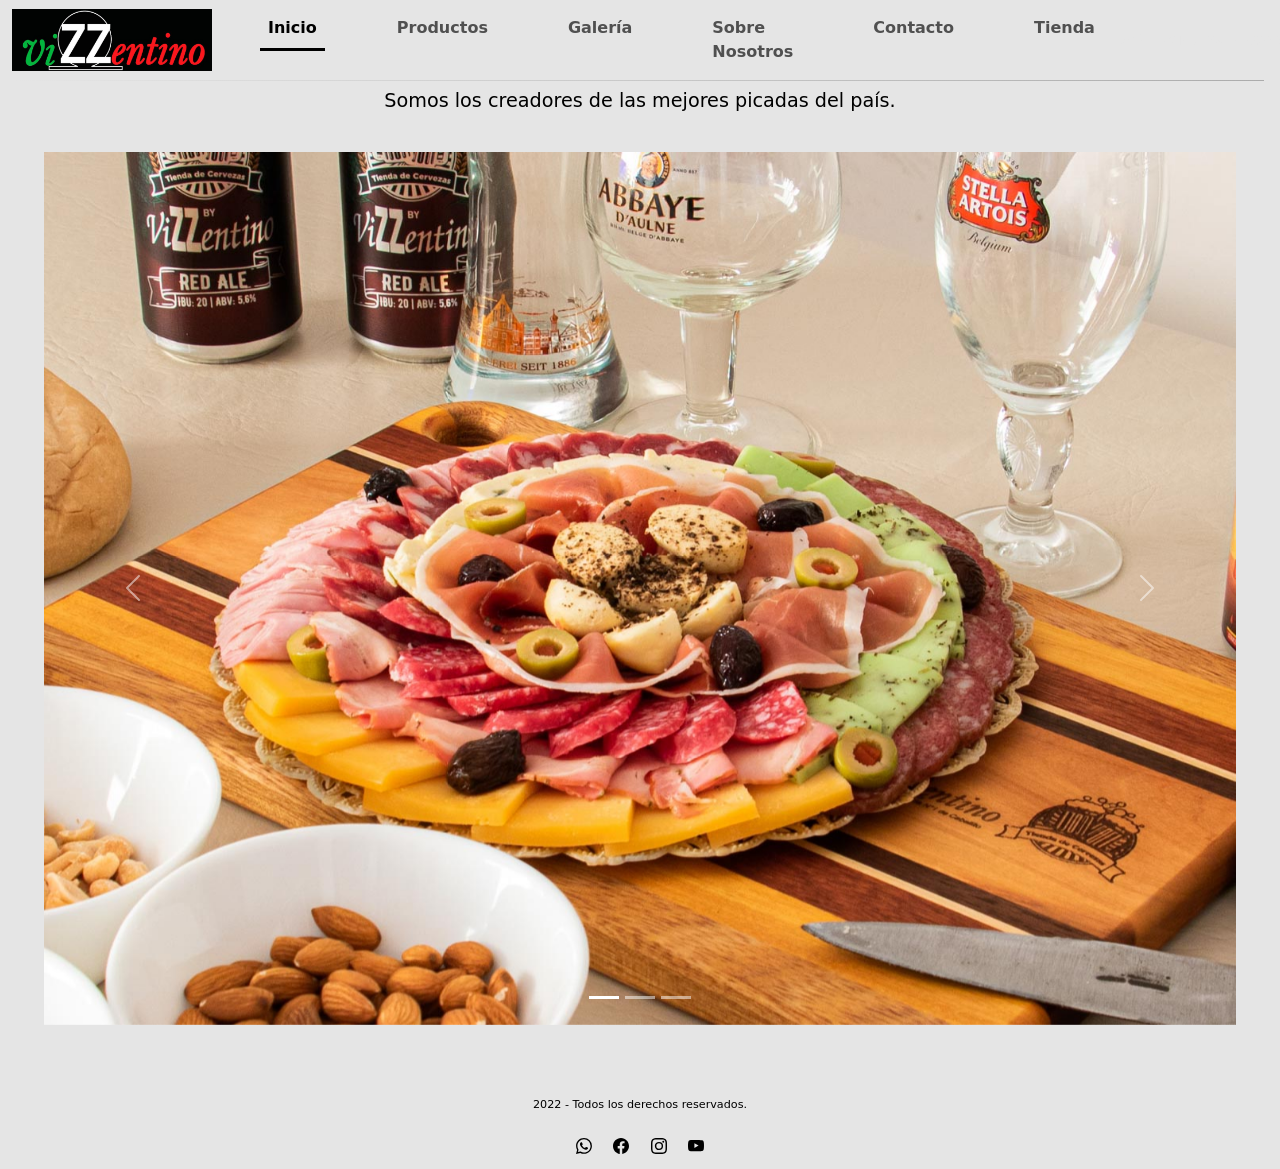
<file: index.html>
<!DOCTYPE html>
<html lang="en">
<head>
    <meta charset="UTF-8">
    <meta http-equiv="X-UA-Compatible" content="IE=edge">
    <meta name="viewport" content="width=device-width, initial-scale=1.0">
    <meta name="description" content="Este es el sitio web de Vizzentino Picadas">
    <meta name="keywords" content="VIZZENTINO PICADAS FIAMBRES REGALOS COMIDA">
    <style>
        @import url('https://fonts.googleapis.com/css2?family=Josefin+Sans&family=Roboto:wght@300&display=swap');
    </style>
    <link href="https://cdn.jsdelivr.net/npm/bootstrap@5.1.3/dist/css/bootstrap.min.css" rel="stylesheet"
    integrity="sha384-1BmE4kWBq78iYhFldvKuhfTAU6auU8tT94WrHftjDbrCEXSU1oBoqyl2QvZ6jIW3" crossorigin="anonymous">
    <link rel="stylesheet" href="css/main.css">
    <title>Vizzentino | Picadas</title>
</head>

<body>
    <header>
        <nav class="navbar navbar-expand-lg navbar-light barraNavegacion">
            <div class="container-fluid">
              <a href="index.html"><img src="img/logo1.jpg" alt="Logo de Vizzentino" class="imagineLogo"></a>
              <button class="navbar-toggler" type="button" data-bs-toggle="collapse" data-bs-target="#navbarText" aria-controls="navbarText" aria-expanded="false" aria-label="Toggle navigation">
                <span class="navbar-toggler-icon"></span>
              </button>
              <div class="collapse navbar-collapse topnav" id="navbarText">
                <ul class="navbar-nav me-auto mb-3 mb-lg-0">
                    <li class="nav-item">
                        <a class="nav-link active" href="index.html">Inicio</a>
                    </li>
                    <li class="nav-item">
                        <a class="nav-link" href="pages/productos.html">Productos</a>
                    </li>
                    <li class="nav-item">
                        <a class="nav-link" href="pages/galeria.html">Galería</a>
                    </li>
                     <li class="nav-item">
                        <a class="nav-link" href="pages/about.html">Sobre Nosotros</a>
                    </li>
                    <li class="nav-item">
                        <a class="nav-link" href="pages/contacto.html">Contacto</a>
                    </li>
                    <li class="nav-item">
                        <a class="nav-link" href="pages/tienda.html">Tienda</a>
                    </li>
                </ul>
                <span class="navbar-text slogan">
                  #VizzentinoPicadas
                </span>
              </div>
            </div>
        </nav>    
    </header>
    <hr/>   
    <main class="container-fluid fondo">
        <div class="row">
            <h1 class="col-12">Somos los creadores de las mejores picadas del país.</h1>
        </div>

        <div id="carouselExampleIndicators" class="carousel slide" data-bs-ride="carousel">
            <div class="carousel-indicators">
                <button type="button" data-bs-target="#carouselExampleIndicators" data-bs-slide-to="0" class="active" aria-current="true" aria-label="Slide 1"></button>
                <button type="button" data-bs-target="#carouselExampleIndicators" data-bs-slide-to="1" aria-label="Slide 2"></button>
                <button type="button" data-bs-target="#carouselExampleIndicators" data-bs-slide-to="2" aria-label="Slide 3"></button>
            </div>
            <div class="carousel-inner">
                <div class="carousel-item active">
                    <img src="img/set.jpg" class="d-block w-100" alt="Imagen de picada">
                </div>                
                <div class="carousel-item">
                    <img src="img/vidriera.jpg" class="d-block w-100" alt="Imagen de vidriera">
                </div>
                <div class="carousel-item">
                    <img src="img/cerveza.jpg" class="d-block w-100" alt="Imagen de cerveza">
                </div>
            </div>
            <button class="carousel-control-prev" type="button" data-bs-target="#carouselExampleIndicators" data-bs-slide="prev">
                <span class="carousel-control-prev-icon" aria-hidden="true"></span>
                <span class="visually-hidden">Previous</span>
            </button>
            <button class="carousel-control-next" type="button" data-bs-target="#carouselExampleIndicators" data-bs-slide="next">
                <span class="carousel-control-next-icon" aria-hidden="true"></span>
                <span class="visually-hidden">Next</span>
            </button>
        </div>          
    </main>
      
    <footer class="container-fluid">
        <div class="row">
            <p class="col-12 derechos">2022 - Todos los derechos reservados.</p>
            <div class="col-12 redes">
                <svg xmlns="http://www.w3.org/2000/svg" width="16" height="16" fill="currentColor" class="bi bi-whatsapp iconitos" viewBox="0 0 16 16">
                    <path d="M13.601 2.326A7.854 7.854 0 0 0 7.994 0C3.627 0 .068 3.558.064 7.926c0 1.399.366 2.76 1.057 3.965L0 16l4.204-1.102a7.933 7.933 0 0 0 3.79.965h.004c4.368 0 7.926-3.558 7.93-7.93A7.898 7.898 0 0 0 13.6 2.326zM7.994 14.521a6.573 6.573 0 0 1-3.356-.92l-.24-.144-2.494.654.666-2.433-.156-.251a6.56 6.56 0 0 1-1.007-3.505c0-3.626 2.957-6.584 6.591-6.584a6.56 6.56 0 0 1 4.66 1.931 6.557 6.557 0 0 1 1.928 4.66c-.004 3.639-2.961 6.592-6.592 6.592zm3.615-4.934c-.197-.099-1.17-.578-1.353-.646-.182-.065-.315-.099-.445.099-.133.197-.513.646-.627.775-.114.133-.232.148-.43.05-.197-.1-.836-.308-1.592-.985-.59-.525-.985-1.175-1.103-1.372-.114-.198-.011-.304.088-.403.087-.088.197-.232.296-.346.1-.114.133-.198.198-.33.065-.134.034-.248-.015-.347-.05-.099-.445-1.076-.612-1.47-.16-.389-.323-.335-.445-.34-.114-.007-.247-.007-.38-.007a.729.729 0 0 0-.529.247c-.182.198-.691.677-.691 1.654 0 .977.71 1.916.81 2.049.098.133 1.394 2.132 3.383 2.992.47.205.84.326 1.129.418.475.152.904.129 1.246.08.38-.058 1.171-.48 1.338-.943.164-.464.164-.86.114-.943-.049-.084-.182-.133-.38-.232z"/>
                </svg>
                <svg xmlns="http://www.w3.org/2000/svg" width="16" height="16" fill="currentColor" class="bi bi-facebook iconitos" viewBox="0 0 16 16">
                    <path d="M16 8.049c0-4.446-3.582-8.05-8-8.05C3.58 0-.002 3.603-.002 8.05c0 4.017 2.926 7.347 6.75 7.951v-5.625h-2.03V8.05H6.75V6.275c0-2.017 1.195-3.131 3.022-3.131.876 0 1.791.157 1.791.157v1.98h-1.009c-.993 0-1.303.621-1.303 1.258v1.51h2.218l-.354 2.326H9.25V16c3.824-.604 6.75-3.934 6.75-7.951z"/>
                </svg>
                <svg xmlns="http://www.w3.org/2000/svg" width="16" height="16" fill="currentColor" class="bi bi-instagram iconitos" viewBox="0 0 16 16">
                    <path d="M8 0C5.829 0 5.556.01 4.703.048 3.85.088 3.269.222 2.76.42a3.917 3.917 0 0 0-1.417.923A3.927 3.927 0 0 0 .42 2.76C.222 3.268.087 3.85.048 4.7.01 5.555 0 5.827 0 8.001c0 2.172.01 2.444.048 3.297.04.852.174 1.433.372 1.942.205.526.478.972.923 1.417.444.445.89.719 1.416.923.51.198 1.09.333 1.942.372C5.555 15.99 5.827 16 8 16s2.444-.01 3.298-.048c.851-.04 1.434-.174 1.943-.372a3.916 3.916 0 0 0 1.416-.923c.445-.445.718-.891.923-1.417.197-.509.332-1.09.372-1.942C15.99 10.445 16 10.173 16 8s-.01-2.445-.048-3.299c-.04-.851-.175-1.433-.372-1.941a3.926 3.926 0 0 0-.923-1.417A3.911 3.911 0 0 0 13.24.42c-.51-.198-1.092-.333-1.943-.372C10.443.01 10.172 0 7.998 0h.003zm-.717 1.442h.718c2.136 0 2.389.007 3.232.046.78.035 1.204.166 1.486.275.373.145.64.319.92.599.28.28.453.546.598.92.11.281.24.705.275 1.485.039.843.047 1.096.047 3.231s-.008 2.389-.047 3.232c-.035.78-.166 1.203-.275 1.485a2.47 2.47 0 0 1-.599.919c-.28.28-.546.453-.92.598-.28.11-.704.24-1.485.276-.843.038-1.096.047-3.232.047s-2.39-.009-3.233-.047c-.78-.036-1.203-.166-1.485-.276a2.478 2.478 0 0 1-.92-.598 2.48 2.48 0 0 1-.6-.92c-.109-.281-.24-.705-.275-1.485-.038-.843-.046-1.096-.046-3.233 0-2.136.008-2.388.046-3.231.036-.78.166-1.204.276-1.486.145-.373.319-.64.599-.92.28-.28.546-.453.92-.598.282-.11.705-.24 1.485-.276.738-.034 1.024-.044 2.515-.045v.002zm4.988 1.328a.96.96 0 1 0 0 1.92.96.96 0 0 0 0-1.92zm-4.27 1.122a4.109 4.109 0 1 0 0 8.217 4.109 4.109 0 0 0 0-8.217zm0 1.441a2.667 2.667 0 1 1 0 5.334 2.667 2.667 0 0 1 0-5.334z"/>
                </svg>
                <svg xmlns="http://www.w3.org/2000/svg" width="16" height="16" fill="currentColor" class="bi bi-youtube iconitos" viewBox="0 0 16 16">
                    <path d="M8.051 1.999h.089c.822.003 4.987.033 6.11.335a2.01 2.01 0 0 1 1.415 1.42c.101.38.172.883.22 1.402l.01.104.022.26.008.104c.065.914.073 1.77.074 1.957v.075c-.001.194-.01 1.108-.082 2.06l-.008.105-.009.104c-.05.572-.124 1.14-.235 1.558a2.007 2.007 0 0 1-1.415 1.42c-1.16.312-5.569.334-6.18.335h-.142c-.309 0-1.587-.006-2.927-.052l-.17-.006-.087-.004-.171-.007-.171-.007c-1.11-.049-2.167-.128-2.654-.26a2.007 2.007 0 0 1-1.415-1.419c-.111-.417-.185-.986-.235-1.558L.09 9.82l-.008-.104A31.4 31.4 0 0 1 0 7.68v-.123c.002-.215.01-.958.064-1.778l.007-.103.003-.052.008-.104.022-.26.01-.104c.048-.519.119-1.023.22-1.402a2.007 2.007 0 0 1 1.415-1.42c.487-.13 1.544-.21 2.654-.26l.17-.007.172-.006.086-.003.171-.007A99.788 99.788 0 0 1 7.858 2h.193zM6.4 5.209v4.818l4.157-2.408L6.4 5.209z"/>
                </svg>
            </div>
        </div>
              
    </footer>
    <script src="https://cdn.jsdelivr.net/npm/bootstrap@5.1.3/dist/js/bootstrap.bundle.min.js"
    integrity="sha384-ka7Sk0Gln4gmtz2MlQnikT1wXgYsOg+OMhuP+IlRH9sENBO0LRn5q+8nbTov4+1p" crossorigin="anonymous"></script>
</body>
</html>
</file>
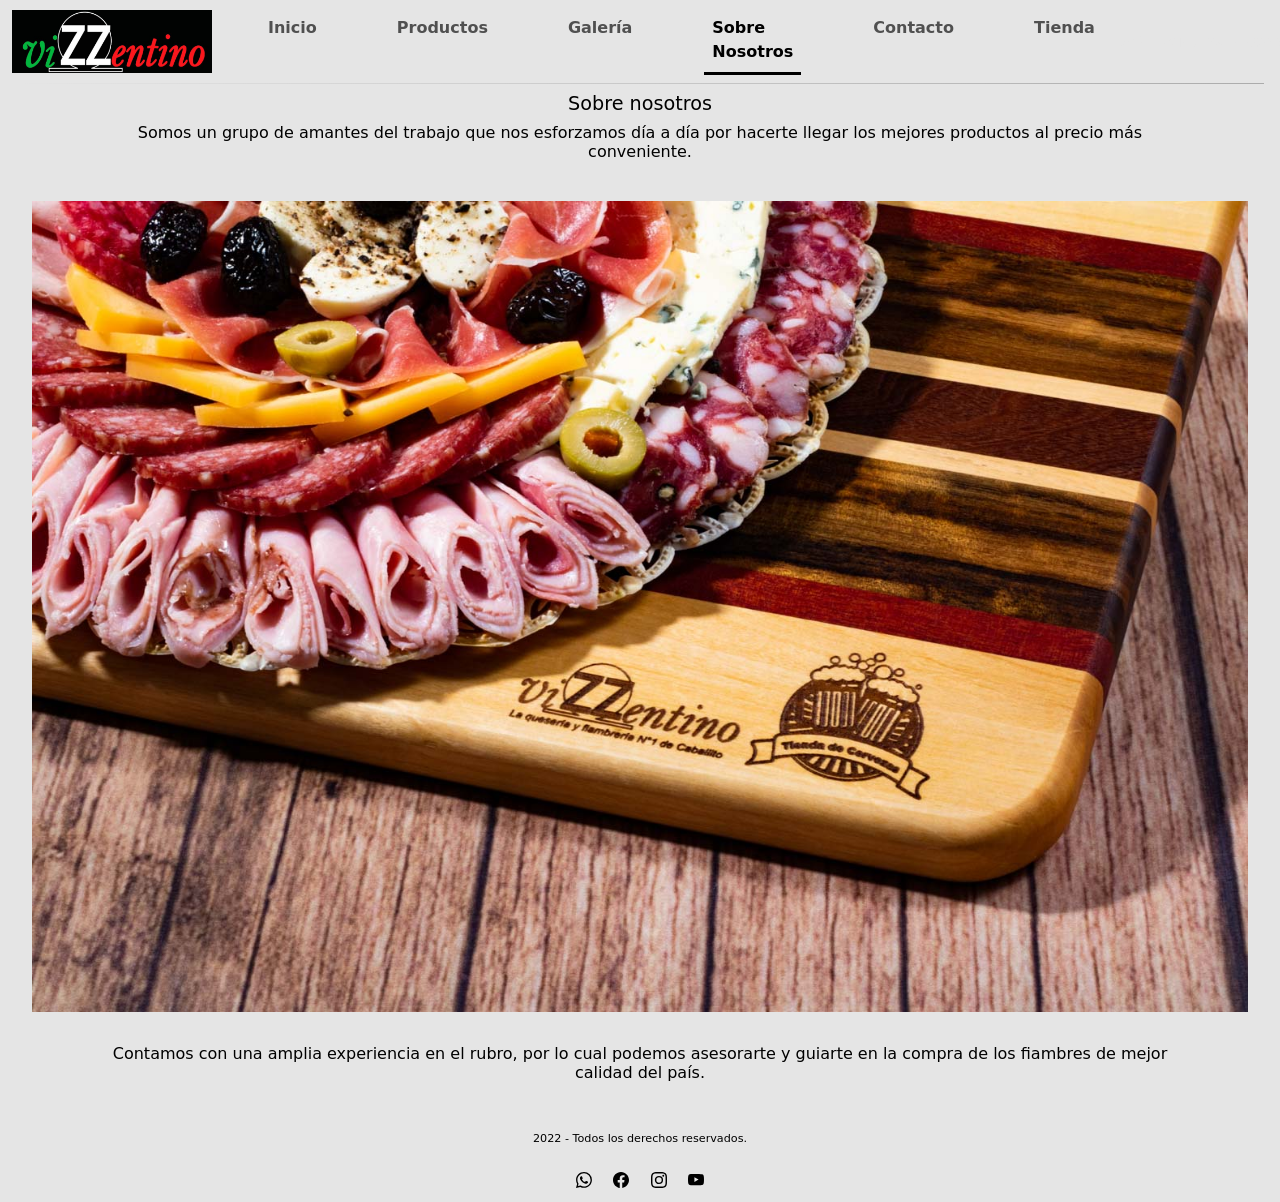
<file: pages/about.html>
<!DOCTYPE html>
<html lang="en">
<head>
    <meta charset="UTF-8">
    <meta http-equiv="X-UA-Compatible" content="IE=edge">
    <meta name="viewport" content="width=device-width, initial-scale=1.0">
    <meta name="description" content="Este es el sitio web de Vizzentino Picadas">
    <meta name="keywords" content="VIZZENTINO PICADAS FIAMBRES REGALOS COMIDA">
    <style>
        @import url('https://fonts.googleapis.com/css2?family=Josefin+Sans&family=Roboto:wght@300&display=swap');
    </style>
    <link href="https://cdn.jsdelivr.net/npm/bootstrap@5.1.3/dist/css/bootstrap.min.css" rel="stylesheet"
    integrity="sha384-1BmE4kWBq78iYhFldvKuhfTAU6auU8tT94WrHftjDbrCEXSU1oBoqyl2QvZ6jIW3" crossorigin="anonymous">
    <link rel="stylesheet" href="../css/main.css">
    <title>Vizzentino | Picadas</title>
</head>
<body>
    <header>
        <nav class="navbar navbar-expand-lg navbar-light barraNavegacion">
            <div class="container-fluid">
            <a href="../index.html"><img src="../img/logo1.jpg" alt="Logo de Vizzentino" class="imagineLogo"></a>
            <button class="navbar-toggler" type="button" data-bs-toggle="collapse" data-bs-target="#navbarText" aria-controls="navbarText" aria-expanded="false" aria-label="Toggle navigation">
                <span class="navbar-toggler-icon"></span>
            </button>
            <div class="collapse navbar-collapse topnav" id="navbarText">
                <ul class="navbar-nav me-auto mb-3 mb-lg-0">
                    <li class="nav-item">
                        <a class="nav-link" href="../index.html">Inicio</a>
                    </li>
                    <li class="nav-item">
                        <a class="nav-link" href="productos.html">Productos</a>
                    </li>
                    <li class="nav-item">
                        <a class="nav-link" href="galeria.html">Galería</a>
                    </li>
                    <li class="nav-item">
                        <a class="nav-link active" href="about.html">Sobre Nosotros</a>
                    </li>
                    <li class="nav-item">
                        <a class="nav-link" href="contacto.html">Contacto</a>
                    </li>
                    <li class="nav-item">
                        <a class="nav-link" href="tienda.html">Tienda</a>
                    </li>
                </ul>
                <span class="navbar-text slogan">
                    #VizzentinoPicadas
                </span>
            </div>
            </div>
        </nav>
    </header>
    <hr/>   
    <main class="container-fluid fondo">
       <h1> Sobre nosotros
       </h1>

       <h2> Somos un grupo de amantes del trabajo que nos esforzamos día a día por
        hacerte llegar los mejores productos al precio más conveniente.
        </h2>
       <div class="row">
        <img class="col-12 img-fluid" src="../img/picadaLogo.jpg" alt="Imagen de picada y logo" width="100%">           
       </div>  
       <h2> Contamos con una amplia experiencia en el rubro, por lo cual podemos asesorarte y guiarte en la compra de 
            los fiambres de mejor calidad del país.
        </h2>    
    </main>

    <footer class="container-fluid">
        <div class="row">
            <p class="col-12 derechos">2022 - Todos los derechos reservados.</p>
            <div class="col-12 redes">
                <svg xmlns="http://www.w3.org/2000/svg" width="16" height="16" fill="currentColor" class="bi bi-whatsapp iconitos" viewBox="0 0 16 16">
                    <path d="M13.601 2.326A7.854 7.854 0 0 0 7.994 0C3.627 0 .068 3.558.064 7.926c0 1.399.366 2.76 1.057 3.965L0 16l4.204-1.102a7.933 7.933 0 0 0 3.79.965h.004c4.368 0 7.926-3.558 7.93-7.93A7.898 7.898 0 0 0 13.6 2.326zM7.994 14.521a6.573 6.573 0 0 1-3.356-.92l-.24-.144-2.494.654.666-2.433-.156-.251a6.56 6.56 0 0 1-1.007-3.505c0-3.626 2.957-6.584 6.591-6.584a6.56 6.56 0 0 1 4.66 1.931 6.557 6.557 0 0 1 1.928 4.66c-.004 3.639-2.961 6.592-6.592 6.592zm3.615-4.934c-.197-.099-1.17-.578-1.353-.646-.182-.065-.315-.099-.445.099-.133.197-.513.646-.627.775-.114.133-.232.148-.43.05-.197-.1-.836-.308-1.592-.985-.59-.525-.985-1.175-1.103-1.372-.114-.198-.011-.304.088-.403.087-.088.197-.232.296-.346.1-.114.133-.198.198-.33.065-.134.034-.248-.015-.347-.05-.099-.445-1.076-.612-1.47-.16-.389-.323-.335-.445-.34-.114-.007-.247-.007-.38-.007a.729.729 0 0 0-.529.247c-.182.198-.691.677-.691 1.654 0 .977.71 1.916.81 2.049.098.133 1.394 2.132 3.383 2.992.47.205.84.326 1.129.418.475.152.904.129 1.246.08.38-.058 1.171-.48 1.338-.943.164-.464.164-.86.114-.943-.049-.084-.182-.133-.38-.232z"/>
                </svg>
                <svg xmlns="http://www.w3.org/2000/svg" width="16" height="16" fill="currentColor" class="bi bi-facebook iconitos" viewBox="0 0 16 16">
                    <path d="M16 8.049c0-4.446-3.582-8.05-8-8.05C3.58 0-.002 3.603-.002 8.05c0 4.017 2.926 7.347 6.75 7.951v-5.625h-2.03V8.05H6.75V6.275c0-2.017 1.195-3.131 3.022-3.131.876 0 1.791.157 1.791.157v1.98h-1.009c-.993 0-1.303.621-1.303 1.258v1.51h2.218l-.354 2.326H9.25V16c3.824-.604 6.75-3.934 6.75-7.951z"/>
                </svg>
                <svg xmlns="http://www.w3.org/2000/svg" width="16" height="16" fill="currentColor" class="bi bi-instagram iconitos" viewBox="0 0 16 16">
                    <path d="M8 0C5.829 0 5.556.01 4.703.048 3.85.088 3.269.222 2.76.42a3.917 3.917 0 0 0-1.417.923A3.927 3.927 0 0 0 .42 2.76C.222 3.268.087 3.85.048 4.7.01 5.555 0 5.827 0 8.001c0 2.172.01 2.444.048 3.297.04.852.174 1.433.372 1.942.205.526.478.972.923 1.417.444.445.89.719 1.416.923.51.198 1.09.333 1.942.372C5.555 15.99 5.827 16 8 16s2.444-.01 3.298-.048c.851-.04 1.434-.174 1.943-.372a3.916 3.916 0 0 0 1.416-.923c.445-.445.718-.891.923-1.417.197-.509.332-1.09.372-1.942C15.99 10.445 16 10.173 16 8s-.01-2.445-.048-3.299c-.04-.851-.175-1.433-.372-1.941a3.926 3.926 0 0 0-.923-1.417A3.911 3.911 0 0 0 13.24.42c-.51-.198-1.092-.333-1.943-.372C10.443.01 10.172 0 7.998 0h.003zm-.717 1.442h.718c2.136 0 2.389.007 3.232.046.78.035 1.204.166 1.486.275.373.145.64.319.92.599.28.28.453.546.598.92.11.281.24.705.275 1.485.039.843.047 1.096.047 3.231s-.008 2.389-.047 3.232c-.035.78-.166 1.203-.275 1.485a2.47 2.47 0 0 1-.599.919c-.28.28-.546.453-.92.598-.28.11-.704.24-1.485.276-.843.038-1.096.047-3.232.047s-2.39-.009-3.233-.047c-.78-.036-1.203-.166-1.485-.276a2.478 2.478 0 0 1-.92-.598 2.48 2.48 0 0 1-.6-.92c-.109-.281-.24-.705-.275-1.485-.038-.843-.046-1.096-.046-3.233 0-2.136.008-2.388.046-3.231.036-.78.166-1.204.276-1.486.145-.373.319-.64.599-.92.28-.28.546-.453.92-.598.282-.11.705-.24 1.485-.276.738-.034 1.024-.044 2.515-.045v.002zm4.988 1.328a.96.96 0 1 0 0 1.92.96.96 0 0 0 0-1.92zm-4.27 1.122a4.109 4.109 0 1 0 0 8.217 4.109 4.109 0 0 0 0-8.217zm0 1.441a2.667 2.667 0 1 1 0 5.334 2.667 2.667 0 0 1 0-5.334z"/>
                </svg>
                <svg xmlns="http://www.w3.org/2000/svg" width="16" height="16" fill="currentColor" class="bi bi-youtube iconitos" viewBox="0 0 16 16">
                    <path d="M8.051 1.999h.089c.822.003 4.987.033 6.11.335a2.01 2.01 0 0 1 1.415 1.42c.101.38.172.883.22 1.402l.01.104.022.26.008.104c.065.914.073 1.77.074 1.957v.075c-.001.194-.01 1.108-.082 2.06l-.008.105-.009.104c-.05.572-.124 1.14-.235 1.558a2.007 2.007 0 0 1-1.415 1.42c-1.16.312-5.569.334-6.18.335h-.142c-.309 0-1.587-.006-2.927-.052l-.17-.006-.087-.004-.171-.007-.171-.007c-1.11-.049-2.167-.128-2.654-.26a2.007 2.007 0 0 1-1.415-1.419c-.111-.417-.185-.986-.235-1.558L.09 9.82l-.008-.104A31.4 31.4 0 0 1 0 7.68v-.123c.002-.215.01-.958.064-1.778l.007-.103.003-.052.008-.104.022-.26.01-.104c.048-.519.119-1.023.22-1.402a2.007 2.007 0 0 1 1.415-1.42c.487-.13 1.544-.21 2.654-.26l.17-.007.172-.006.086-.003.171-.007A99.788 99.788 0 0 1 7.858 2h.193zM6.4 5.209v4.818l4.157-2.408L6.4 5.209z"/>
                </svg>
            </div>
        </div>
              
    </footer>
   <script src="https://cdn.jsdelivr.net/npm/bootstrap@5.1.3/dist/js/bootstrap.bundle.min.js"
    integrity="sha384-ka7Sk0Gln4gmtz2MlQnikT1wXgYsOg+OMhuP+IlRH9sENBO0LRn5q+8nbTov4+1p" crossorigin="anonymous"></script>
</body>
</html>
</file>
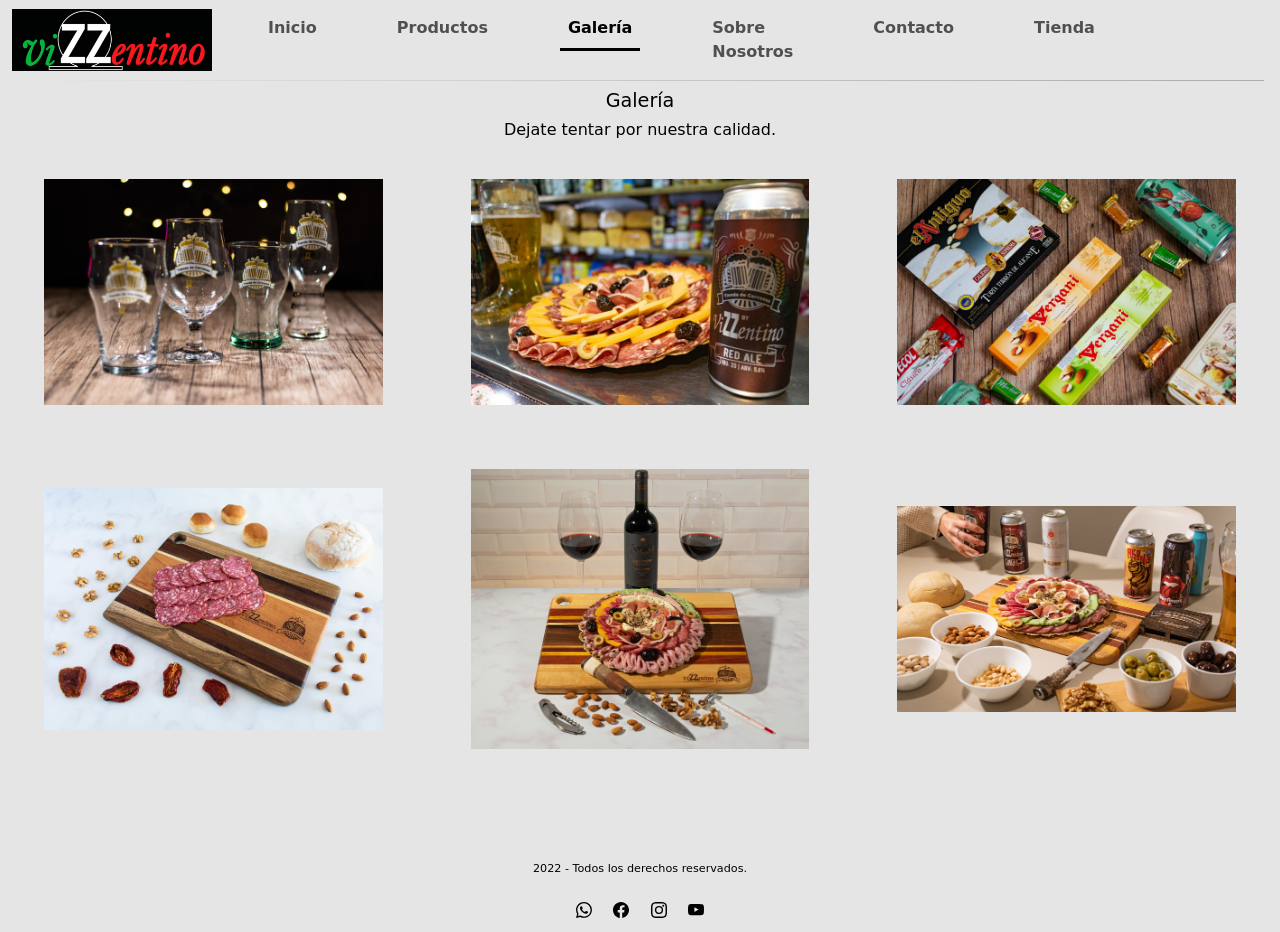
<file: pages/galeria.html>
<!DOCTYPE html>
<html lang="en">
<head>
    <meta charset="UTF-8">
    <meta http-equiv="X-UA-Compatible" content="IE=edge">
    <meta name="viewport" content="width=device-width, initial-scale=1.0">
    <meta name="description" content="Este es el sitio web de Vizzentino Picadas">
    <meta name="keywords" content="VIZZENTINO PICADAS FIAMBRES REGALOS COMIDA">
    <style>
        @import url('https://fonts.googleapis.com/css2?family=Josefin+Sans&family=Roboto:wght@300&display=swap');
    </style>
    <link href="https://cdn.jsdelivr.net/npm/bootstrap@5.1.3/dist/css/bootstrap.min.css" rel="stylesheet"
    integrity="sha384-1BmE4kWBq78iYhFldvKuhfTAU6auU8tT94WrHftjDbrCEXSU1oBoqyl2QvZ6jIW3" crossorigin="anonymous">
    <link rel="stylesheet" href="../css/main.css">
    <title>Vizzentino | Picadas</title>
</head>
<body>
    <header>
        <nav class="navbar navbar-expand-lg navbar-light barraNavegacion">
            <div class="container-fluid">
                <a href="../index.html"><img src="../img/logo1.jpg" alt="Logo de Vizzentino" class="imagineLogo"></a>
            <button class="navbar-toggler" type="button" data-bs-toggle="collapse" data-bs-target="#navbarText" aria-controls="navbarText" aria-expanded="false" aria-label="Toggle navigation">
                <span class="navbar-toggler-icon"></span>
            </button>
            <div class="collapse navbar-collapse topnav" id="navbarText">
                <ul class="navbar-nav me-auto mb-3 mb-lg-0">
                    <li class="nav-item">
                        <a class="nav-link" href="../index.html">Inicio</a>
                    </li>
                    <li class="nav-item">
                        <a class="nav-link" href="productos.html">Productos</a>
                    </li>
                    <li class="nav-item">
                        <a class="nav-link active" href="galeria.html">Galería</a>
                    </li>
                    <li class="nav-item">
                        <a class="nav-link" href="about.html">Sobre Nosotros</a>
                    </li>
                    <li class="nav-item">
                        <a class="nav-link" href="contacto.html">Contacto</a>
                    </li>
                    <li class="nav-item">
                        <a class="nav-link" href="tienda.html">Tienda</a>
                    </li>
                </ul>
                <span class="navbar-text slogan">
                    #VizzentinoPicadas
                </span>
            </div>
            </div>
        </nav>
    </header>
    <hr/>   
    <main class="mainPrintshop fondo">
        <h1 class="h1Ps">Galería</h1>

        <h2 class="h2Ps">Dejate tentar por nuestra calidad.
        </h2>
        <div class="container-fluid mediaPrintshop">
            <div class="row">            
                <div class="col-4 d-flex justify-content-center align-items-center mediaPic">
                    <img class="img-fluid" src="../img/copas.jpg" alt="Imagen de copas">
                </div>
        
                <div class="col-4 d-flex justify-content-center align-items-center mediaPic">
                    <img class="img-fluid" src="../img/local.jpg" alt="Imagen del local">
                </div>                
        
                <div class="col-4 d-flex justify-content-center align-items-center mediaPic">
                    <img class="img-fluid" src="../img/navidad.jpg" alt="Imagen de productos">            
                </div>
            </div>
            <div class="row">         
                <div class="col-4 d-flex justify-content-center align-items-center mediaPic">
                    <img class="img-fluid" src="../img/fiambre.jpg" alt="Imagen de cartel">            
                </div>
        
                <div class="col-4 d-flex justify-content-center align-items-center mediaPic">
                    <img class="img-fluid" src="../img/picadaVino.jpg" alt="Imagen de picada con vino">
                </div>
        
                <div class="col-4 d-flex justify-content-center align-items-center mediaPic">
                    <img class="img-fluid" src="../img/setEntero.jpg" alt="Imagen de productos">
                </div>
            </div>
        </div>
    </main>

    <footer class="container-fluid">
        <div class="row">
            <p class="col-12 derechos">2022 - Todos los derechos reservados.</p>
            <div class="col-12 redes">
                <svg xmlns="http://www.w3.org/2000/svg" width="16" height="16" fill="currentColor" class="bi bi-whatsapp iconitos" viewBox="0 0 16 16">
                    <path d="M13.601 2.326A7.854 7.854 0 0 0 7.994 0C3.627 0 .068 3.558.064 7.926c0 1.399.366 2.76 1.057 3.965L0 16l4.204-1.102a7.933 7.933 0 0 0 3.79.965h.004c4.368 0 7.926-3.558 7.93-7.93A7.898 7.898 0 0 0 13.6 2.326zM7.994 14.521a6.573 6.573 0 0 1-3.356-.92l-.24-.144-2.494.654.666-2.433-.156-.251a6.56 6.56 0 0 1-1.007-3.505c0-3.626 2.957-6.584 6.591-6.584a6.56 6.56 0 0 1 4.66 1.931 6.557 6.557 0 0 1 1.928 4.66c-.004 3.639-2.961 6.592-6.592 6.592zm3.615-4.934c-.197-.099-1.17-.578-1.353-.646-.182-.065-.315-.099-.445.099-.133.197-.513.646-.627.775-.114.133-.232.148-.43.05-.197-.1-.836-.308-1.592-.985-.59-.525-.985-1.175-1.103-1.372-.114-.198-.011-.304.088-.403.087-.088.197-.232.296-.346.1-.114.133-.198.198-.33.065-.134.034-.248-.015-.347-.05-.099-.445-1.076-.612-1.47-.16-.389-.323-.335-.445-.34-.114-.007-.247-.007-.38-.007a.729.729 0 0 0-.529.247c-.182.198-.691.677-.691 1.654 0 .977.71 1.916.81 2.049.098.133 1.394 2.132 3.383 2.992.47.205.84.326 1.129.418.475.152.904.129 1.246.08.38-.058 1.171-.48 1.338-.943.164-.464.164-.86.114-.943-.049-.084-.182-.133-.38-.232z"/>
                </svg>
                <svg xmlns="http://www.w3.org/2000/svg" width="16" height="16" fill="currentColor" class="bi bi-facebook iconitos" viewBox="0 0 16 16">
                    <path d="M16 8.049c0-4.446-3.582-8.05-8-8.05C3.58 0-.002 3.603-.002 8.05c0 4.017 2.926 7.347 6.75 7.951v-5.625h-2.03V8.05H6.75V6.275c0-2.017 1.195-3.131 3.022-3.131.876 0 1.791.157 1.791.157v1.98h-1.009c-.993 0-1.303.621-1.303 1.258v1.51h2.218l-.354 2.326H9.25V16c3.824-.604 6.75-3.934 6.75-7.951z"/>
                </svg>
                <svg xmlns="http://www.w3.org/2000/svg" width="16" height="16" fill="currentColor" class="bi bi-instagram iconitos" viewBox="0 0 16 16">
                    <path d="M8 0C5.829 0 5.556.01 4.703.048 3.85.088 3.269.222 2.76.42a3.917 3.917 0 0 0-1.417.923A3.927 3.927 0 0 0 .42 2.76C.222 3.268.087 3.85.048 4.7.01 5.555 0 5.827 0 8.001c0 2.172.01 2.444.048 3.297.04.852.174 1.433.372 1.942.205.526.478.972.923 1.417.444.445.89.719 1.416.923.51.198 1.09.333 1.942.372C5.555 15.99 5.827 16 8 16s2.444-.01 3.298-.048c.851-.04 1.434-.174 1.943-.372a3.916 3.916 0 0 0 1.416-.923c.445-.445.718-.891.923-1.417.197-.509.332-1.09.372-1.942C15.99 10.445 16 10.173 16 8s-.01-2.445-.048-3.299c-.04-.851-.175-1.433-.372-1.941a3.926 3.926 0 0 0-.923-1.417A3.911 3.911 0 0 0 13.24.42c-.51-.198-1.092-.333-1.943-.372C10.443.01 10.172 0 7.998 0h.003zm-.717 1.442h.718c2.136 0 2.389.007 3.232.046.78.035 1.204.166 1.486.275.373.145.64.319.92.599.28.28.453.546.598.92.11.281.24.705.275 1.485.039.843.047 1.096.047 3.231s-.008 2.389-.047 3.232c-.035.78-.166 1.203-.275 1.485a2.47 2.47 0 0 1-.599.919c-.28.28-.546.453-.92.598-.28.11-.704.24-1.485.276-.843.038-1.096.047-3.232.047s-2.39-.009-3.233-.047c-.78-.036-1.203-.166-1.485-.276a2.478 2.478 0 0 1-.92-.598 2.48 2.48 0 0 1-.6-.92c-.109-.281-.24-.705-.275-1.485-.038-.843-.046-1.096-.046-3.233 0-2.136.008-2.388.046-3.231.036-.78.166-1.204.276-1.486.145-.373.319-.64.599-.92.28-.28.546-.453.92-.598.282-.11.705-.24 1.485-.276.738-.034 1.024-.044 2.515-.045v.002zm4.988 1.328a.96.96 0 1 0 0 1.92.96.96 0 0 0 0-1.92zm-4.27 1.122a4.109 4.109 0 1 0 0 8.217 4.109 4.109 0 0 0 0-8.217zm0 1.441a2.667 2.667 0 1 1 0 5.334 2.667 2.667 0 0 1 0-5.334z"/>
                </svg>
                <svg xmlns="http://www.w3.org/2000/svg" width="16" height="16" fill="currentColor" class="bi bi-youtube iconitos" viewBox="0 0 16 16">
                    <path d="M8.051 1.999h.089c.822.003 4.987.033 6.11.335a2.01 2.01 0 0 1 1.415 1.42c.101.38.172.883.22 1.402l.01.104.022.26.008.104c.065.914.073 1.77.074 1.957v.075c-.001.194-.01 1.108-.082 2.06l-.008.105-.009.104c-.05.572-.124 1.14-.235 1.558a2.007 2.007 0 0 1-1.415 1.42c-1.16.312-5.569.334-6.18.335h-.142c-.309 0-1.587-.006-2.927-.052l-.17-.006-.087-.004-.171-.007-.171-.007c-1.11-.049-2.167-.128-2.654-.26a2.007 2.007 0 0 1-1.415-1.419c-.111-.417-.185-.986-.235-1.558L.09 9.82l-.008-.104A31.4 31.4 0 0 1 0 7.68v-.123c.002-.215.01-.958.064-1.778l.007-.103.003-.052.008-.104.022-.26.01-.104c.048-.519.119-1.023.22-1.402a2.007 2.007 0 0 1 1.415-1.42c.487-.13 1.544-.21 2.654-.26l.17-.007.172-.006.086-.003.171-.007A99.788 99.788 0 0 1 7.858 2h.193zM6.4 5.209v4.818l4.157-2.408L6.4 5.209z"/>
                </svg>
            </div>
        </div>
              
    </footer>
   <script src="https://cdn.jsdelivr.net/npm/bootstrap@5.1.3/dist/js/bootstrap.bundle.min.js"
    integrity="sha384-ka7Sk0Gln4gmtz2MlQnikT1wXgYsOg+OMhuP+IlRH9sENBO0LRn5q+8nbTov4+1p" crossorigin="anonymous"></script>
</body>
</html>
</file>
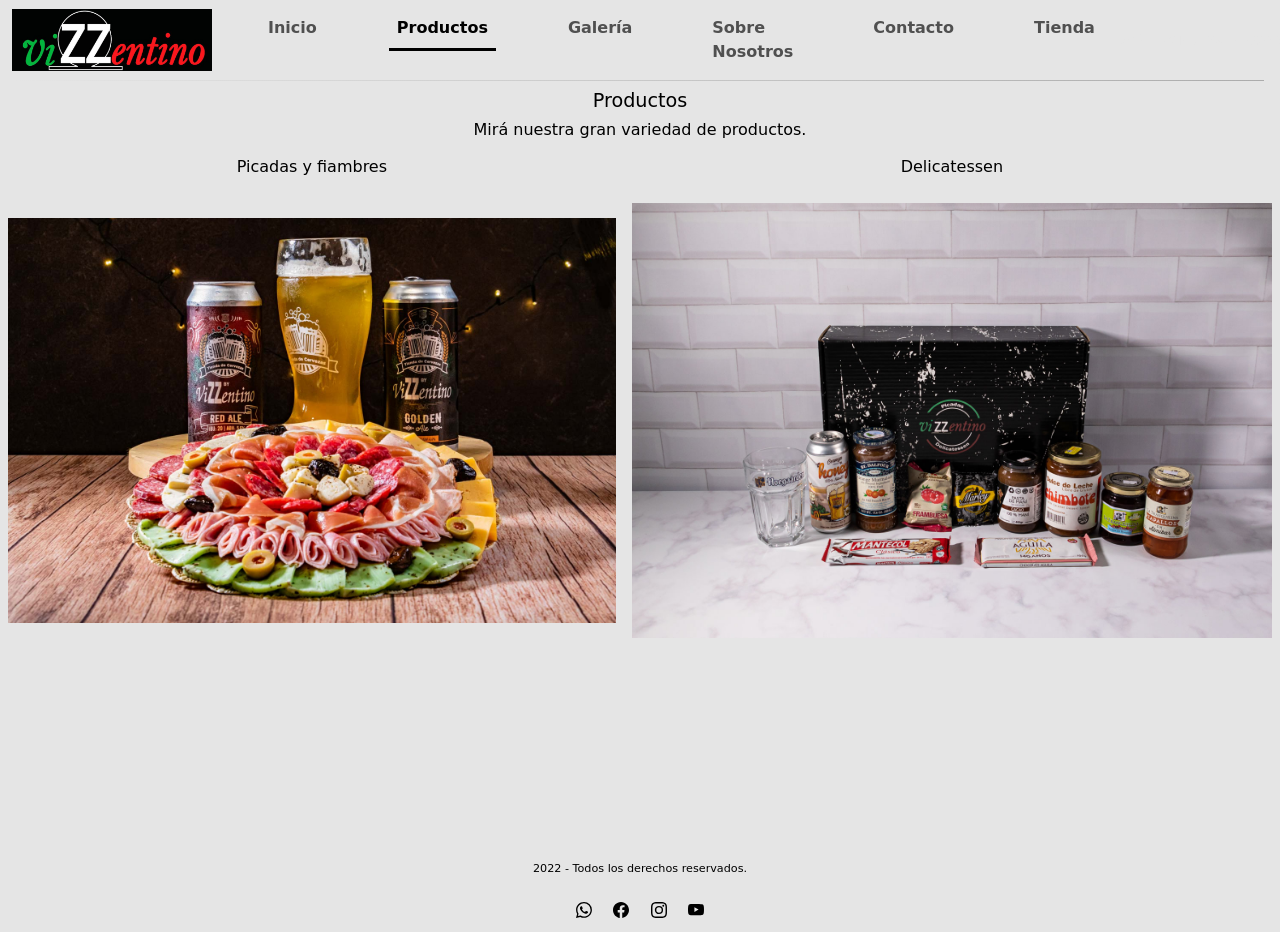
<file: pages/productos.html>
<!DOCTYPE html>
<html lang="en">
<head>
    <meta charset="UTF-8">
    <meta http-equiv="X-UA-Compatible" content="IE=edge">
    <meta name="viewport" content="width=device-width, initial-scale=1.0">
    <meta name="description" content="Este es el sitio web de Vizzentino Picadas">
    <meta name="keywords" content="VIZZENTINO PICADAS FIAMBRES REGALOS COMIDA">
    <style>
        @import url('https://fonts.googleapis.com/css2?family=Josefin+Sans&family=Roboto:wght@300&display=swap');
    </style>
    <link href="https://cdn.jsdelivr.net/npm/bootstrap@5.1.3/dist/css/bootstrap.min.css" rel="stylesheet"
    integrity="sha384-1BmE4kWBq78iYhFldvKuhfTAU6auU8tT94WrHftjDbrCEXSU1oBoqyl2QvZ6jIW3" crossorigin="anonymous">
    <link rel="stylesheet" href="../css/main.css">
    <title>Vizzentino | Picadas</title>
</head>
<body>
    <header>
        <nav class="navbar navbar-expand-lg navbar-light barraNavegacion">
            <div class="container-fluid">
                <a href="../index.html"><img src="../img/logo1.jpg" alt="Logo de Vizzentino" class="imagineLogo"></a>
            <button class="navbar-toggler" type="button" data-bs-toggle="collapse" data-bs-target="#navbarText" aria-controls="navbarText" aria-expanded="false" aria-label="Toggle navigation">
                <span class="navbar-toggler-icon"></span>
            </button>
            <div class="collapse navbar-collapse topnav" id="navbarText">
                <ul class="navbar-nav me-auto mb-3 mb-lg-0">
                    <li class="nav-item">
                        <a class="nav-link" href="../index.html">Inicio</a>
                    </li>
                    <li class="nav-item">
                        <a class="nav-link active" href="productos.html">Productos</a>
                    </li>
                    <li class="nav-item">
                        <a class="nav-link" href="galeria.html">Galería</a>
                    </li>
                    <li class="nav-item">
                        <a class="nav-link" href="about.html">Sobre Nosotros</a>
                    </li>
                    <li class="nav-item">
                        <a class="nav-link" href="contacto.html">Contacto</a>
                    </li>
                    <li class="nav-item">
                        <a class="nav-link" href="tienda.html">Tienda</a>
                    </li>
                </ul>
                <span class="navbar-text slogan">
                    #VizzentinoPicadas
                </span>
            </div>
            </div>
        </nav>
    </header>

    <hr/>  

    <main class="mainPortfolios">
        <h1 class="portfolios">
            Productos
        </h1>
        
        <h2 class="nuestrosTrabajos"> 
            Mirá nuestra gran variedad de productos.
        </h2>
        <p class="portfoliosSubtituloA">Picadas y fiambres</p>
        <div class="imgVizzentino">
            <img src="../img/cervezasPicada.jpg" alt="Imagen de un producto" width="100%" class="mainImage">
        </div>
        <p class="portfoliosSubtituloB">Delicatessen</p>
        <div class="imgModelo">
            <img src="../img/deli.jpg" alt="Imagen de un producto" width="100%" class="mainImage">
        </div>                    
    </main>

    <footer class="container-fluid">
        <div class="row">
            <p class="col-12 derechos">2022 - Todos los derechos reservados.</p>
            <div class="col-12 redes">
                <svg xmlns="http://www.w3.org/2000/svg" width="16" height="16" fill="currentColor" class="bi bi-whatsapp iconitos" viewBox="0 0 16 16">
                    <path d="M13.601 2.326A7.854 7.854 0 0 0 7.994 0C3.627 0 .068 3.558.064 7.926c0 1.399.366 2.76 1.057 3.965L0 16l4.204-1.102a7.933 7.933 0 0 0 3.79.965h.004c4.368 0 7.926-3.558 7.93-7.93A7.898 7.898 0 0 0 13.6 2.326zM7.994 14.521a6.573 6.573 0 0 1-3.356-.92l-.24-.144-2.494.654.666-2.433-.156-.251a6.56 6.56 0 0 1-1.007-3.505c0-3.626 2.957-6.584 6.591-6.584a6.56 6.56 0 0 1 4.66 1.931 6.557 6.557 0 0 1 1.928 4.66c-.004 3.639-2.961 6.592-6.592 6.592zm3.615-4.934c-.197-.099-1.17-.578-1.353-.646-.182-.065-.315-.099-.445.099-.133.197-.513.646-.627.775-.114.133-.232.148-.43.05-.197-.1-.836-.308-1.592-.985-.59-.525-.985-1.175-1.103-1.372-.114-.198-.011-.304.088-.403.087-.088.197-.232.296-.346.1-.114.133-.198.198-.33.065-.134.034-.248-.015-.347-.05-.099-.445-1.076-.612-1.47-.16-.389-.323-.335-.445-.34-.114-.007-.247-.007-.38-.007a.729.729 0 0 0-.529.247c-.182.198-.691.677-.691 1.654 0 .977.71 1.916.81 2.049.098.133 1.394 2.132 3.383 2.992.47.205.84.326 1.129.418.475.152.904.129 1.246.08.38-.058 1.171-.48 1.338-.943.164-.464.164-.86.114-.943-.049-.084-.182-.133-.38-.232z"/>
                </svg>
                <svg xmlns="http://www.w3.org/2000/svg" width="16" height="16" fill="currentColor" class="bi bi-facebook iconitos" viewBox="0 0 16 16">
                    <path d="M16 8.049c0-4.446-3.582-8.05-8-8.05C3.58 0-.002 3.603-.002 8.05c0 4.017 2.926 7.347 6.75 7.951v-5.625h-2.03V8.05H6.75V6.275c0-2.017 1.195-3.131 3.022-3.131.876 0 1.791.157 1.791.157v1.98h-1.009c-.993 0-1.303.621-1.303 1.258v1.51h2.218l-.354 2.326H9.25V16c3.824-.604 6.75-3.934 6.75-7.951z"/>
                </svg>
                <svg xmlns="http://www.w3.org/2000/svg" width="16" height="16" fill="currentColor" class="bi bi-instagram iconitos" viewBox="0 0 16 16">
                    <path d="M8 0C5.829 0 5.556.01 4.703.048 3.85.088 3.269.222 2.76.42a3.917 3.917 0 0 0-1.417.923A3.927 3.927 0 0 0 .42 2.76C.222 3.268.087 3.85.048 4.7.01 5.555 0 5.827 0 8.001c0 2.172.01 2.444.048 3.297.04.852.174 1.433.372 1.942.205.526.478.972.923 1.417.444.445.89.719 1.416.923.51.198 1.09.333 1.942.372C5.555 15.99 5.827 16 8 16s2.444-.01 3.298-.048c.851-.04 1.434-.174 1.943-.372a3.916 3.916 0 0 0 1.416-.923c.445-.445.718-.891.923-1.417.197-.509.332-1.09.372-1.942C15.99 10.445 16 10.173 16 8s-.01-2.445-.048-3.299c-.04-.851-.175-1.433-.372-1.941a3.926 3.926 0 0 0-.923-1.417A3.911 3.911 0 0 0 13.24.42c-.51-.198-1.092-.333-1.943-.372C10.443.01 10.172 0 7.998 0h.003zm-.717 1.442h.718c2.136 0 2.389.007 3.232.046.78.035 1.204.166 1.486.275.373.145.64.319.92.599.28.28.453.546.598.92.11.281.24.705.275 1.485.039.843.047 1.096.047 3.231s-.008 2.389-.047 3.232c-.035.78-.166 1.203-.275 1.485a2.47 2.47 0 0 1-.599.919c-.28.28-.546.453-.92.598-.28.11-.704.24-1.485.276-.843.038-1.096.047-3.232.047s-2.39-.009-3.233-.047c-.78-.036-1.203-.166-1.485-.276a2.478 2.478 0 0 1-.92-.598 2.48 2.48 0 0 1-.6-.92c-.109-.281-.24-.705-.275-1.485-.038-.843-.046-1.096-.046-3.233 0-2.136.008-2.388.046-3.231.036-.78.166-1.204.276-1.486.145-.373.319-.64.599-.92.28-.28.546-.453.92-.598.282-.11.705-.24 1.485-.276.738-.034 1.024-.044 2.515-.045v.002zm4.988 1.328a.96.96 0 1 0 0 1.92.96.96 0 0 0 0-1.92zm-4.27 1.122a4.109 4.109 0 1 0 0 8.217 4.109 4.109 0 0 0 0-8.217zm0 1.441a2.667 2.667 0 1 1 0 5.334 2.667 2.667 0 0 1 0-5.334z"/>
                </svg>
                <svg xmlns="http://www.w3.org/2000/svg" width="16" height="16" fill="currentColor" class="bi bi-youtube iconitos" viewBox="0 0 16 16">
                    <path d="M8.051 1.999h.089c.822.003 4.987.033 6.11.335a2.01 2.01 0 0 1 1.415 1.42c.101.38.172.883.22 1.402l.01.104.022.26.008.104c.065.914.073 1.77.074 1.957v.075c-.001.194-.01 1.108-.082 2.06l-.008.105-.009.104c-.05.572-.124 1.14-.235 1.558a2.007 2.007 0 0 1-1.415 1.42c-1.16.312-5.569.334-6.18.335h-.142c-.309 0-1.587-.006-2.927-.052l-.17-.006-.087-.004-.171-.007-.171-.007c-1.11-.049-2.167-.128-2.654-.26a2.007 2.007 0 0 1-1.415-1.419c-.111-.417-.185-.986-.235-1.558L.09 9.82l-.008-.104A31.4 31.4 0 0 1 0 7.68v-.123c.002-.215.01-.958.064-1.778l.007-.103.003-.052.008-.104.022-.26.01-.104c.048-.519.119-1.023.22-1.402a2.007 2.007 0 0 1 1.415-1.42c.487-.13 1.544-.21 2.654-.26l.17-.007.172-.006.086-.003.171-.007A99.788 99.788 0 0 1 7.858 2h.193zM6.4 5.209v4.818l4.157-2.408L6.4 5.209z"/>
                </svg>
            </div>
        </div>
              
    </footer>
   <script src="https://cdn.jsdelivr.net/npm/bootstrap@5.1.3/dist/js/bootstrap.bundle.min.js"
    integrity="sha384-ka7Sk0Gln4gmtz2MlQnikT1wXgYsOg+OMhuP+IlRH9sENBO0LRn5q+8nbTov4+1p" crossorigin="anonymous"></script>
</body>
</html>
</file>
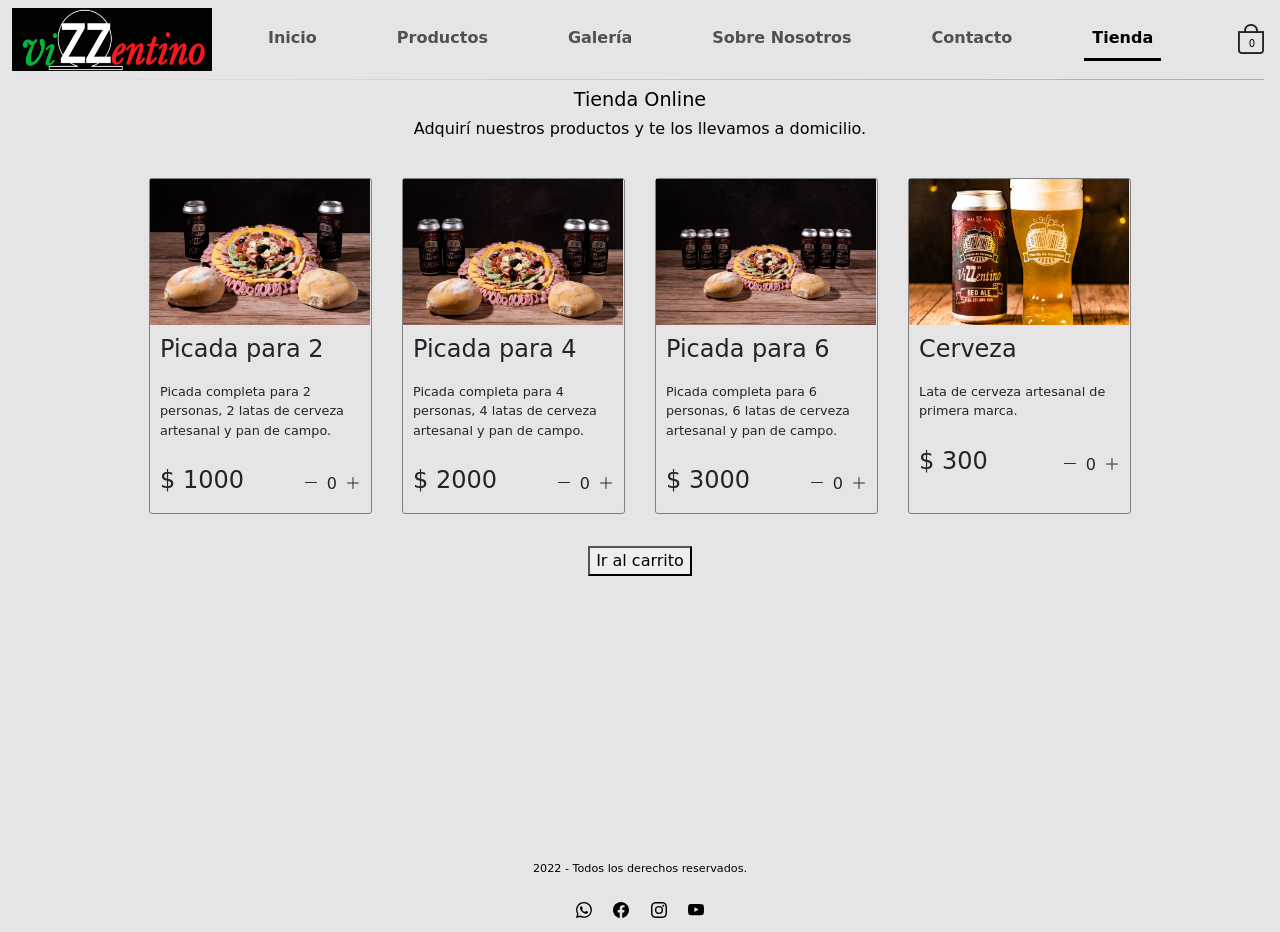
<file: pages/tienda.html>
<!DOCTYPE html>
<html lang="en">
<head>
    <meta charset="UTF-8">
    <meta http-equiv="X-UA-Compatible" content="IE=edge">
    <meta name="viewport" content="width=device-width, initial-scale=1.0">
    <meta name="description" content="Este es el sitio web de Vizzentino Picadas">
    <meta name="keywords" content="VIZZENTINO PICADAS FIAMBRES REGALOS COMIDA">
    <style>
        @import url('https://fonts.googleapis.com/css2?family=Josefin+Sans&family=Roboto:wght@300&display=swap');
    </style>
    <link href="https://cdn.jsdelivr.net/npm/bootstrap@5.1.3/dist/css/bootstrap.min.css" rel="stylesheet"
    integrity="sha384-1BmE4kWBq78iYhFldvKuhfTAU6auU8tT94WrHftjDbrCEXSU1oBoqyl2QvZ6jIW3" crossorigin="anonymous">
    <link rel="stylesheet" href="../css/main.css">
    <link rel="stylesheet" href="https://cdn.jsdelivr.net/npm/bootstrap-icons@1.8.1/font/bootstrap-icons.css">
    <title>Vizzentino | Picadas</title>
</head>
<body>
    <header>
        <nav class="navbar navbar-expand-lg navbar-light barraNavegacion">
            <div class="container-fluid">
                <a href="../index.html"><img src="../img/logo1.jpg" alt="Logo de Vizzentino" class="imagineLogo"></a>
            <button class="navbar-toggler" type="button" data-bs-toggle="collapse" data-bs-target="#navbarText" aria-controls="navbarText" aria-expanded="false" aria-label="Toggle navigation">
                <span class="navbar-toggler-icon"></span>
            </button>
            <div class="collapse navbar-collapse topnav" id="navbarText">
                <ul class="navbar-nav me-auto mb-3 mb-lg-0">
                    <li class="nav-item">
                        <a class="nav-link" href="../index.html">Inicio</a>
                    </li>
                    <li class="nav-item">
                        <a class="nav-link" href="productos.html">Productos</a>
                    </li>
                    <li class="nav-item">
                        <a class="nav-link" href="galeria.html">Galería</a>
                    </li>
                    <li class="nav-item">
                        <a class="nav-link" href="about.html">Sobre Nosotros</a>
                    </li>
                    <li class="nav-item">
                        <a class="nav-link" href="contacto.html">Contacto</a>
                    </li>
                    <li class="nav-item">
                        <a class="nav-link active" href="tienda.html">Tienda</a>
                    </li>
                </ul>

                <a href="carrito.html">
                <div>
                    <div class="carrito">
                      <i class="bi bi-bag"></i>
                      <div id="carritoCantidad" class="carritoCantidad">0</div>
                    </div>
                  </div>
                </a>
            </div>
            </div>
        </nav>
    </header>

    <hr/>  

    <main>
        <h1 class="portfolios">
            Tienda Online
        </h1>
        
        <h2 class="nuestrosTrabajos"> 
            Adquirí nuestros productos y te los llevamos a domicilio.
        </h2>
    </main>

    <div class="tienda" id="tienda">  
    </div>

    <div class="botoncitoCentrar"><a href="carrito.html">
        <button class="HomeBtn">Ir al carrito</button>
      </a>
    </div>

    <footer class="container-fluid">
        <div class="row">
            <p class="col-12 derechos">2022 - Todos los derechos reservados.</p>
            <div class="col-12 redes">
                <svg xmlns="http://www.w3.org/2000/svg" width="16" height="16" fill="currentColor" class="bi bi-whatsapp iconitos" viewBox="0 0 16 16">
                    <path d="M13.601 2.326A7.854 7.854 0 0 0 7.994 0C3.627 0 .068 3.558.064 7.926c0 1.399.366 2.76 1.057 3.965L0 16l4.204-1.102a7.933 7.933 0 0 0 3.79.965h.004c4.368 0 7.926-3.558 7.93-7.93A7.898 7.898 0 0 0 13.6 2.326zM7.994 14.521a6.573 6.573 0 0 1-3.356-.92l-.24-.144-2.494.654.666-2.433-.156-.251a6.56 6.56 0 0 1-1.007-3.505c0-3.626 2.957-6.584 6.591-6.584a6.56 6.56 0 0 1 4.66 1.931 6.557 6.557 0 0 1 1.928 4.66c-.004 3.639-2.961 6.592-6.592 6.592zm3.615-4.934c-.197-.099-1.17-.578-1.353-.646-.182-.065-.315-.099-.445.099-.133.197-.513.646-.627.775-.114.133-.232.148-.43.05-.197-.1-.836-.308-1.592-.985-.59-.525-.985-1.175-1.103-1.372-.114-.198-.011-.304.088-.403.087-.088.197-.232.296-.346.1-.114.133-.198.198-.33.065-.134.034-.248-.015-.347-.05-.099-.445-1.076-.612-1.47-.16-.389-.323-.335-.445-.34-.114-.007-.247-.007-.38-.007a.729.729 0 0 0-.529.247c-.182.198-.691.677-.691 1.654 0 .977.71 1.916.81 2.049.098.133 1.394 2.132 3.383 2.992.47.205.84.326 1.129.418.475.152.904.129 1.246.08.38-.058 1.171-.48 1.338-.943.164-.464.164-.86.114-.943-.049-.084-.182-.133-.38-.232z"/>
                </svg>
                <svg xmlns="http://www.w3.org/2000/svg" width="16" height="16" fill="currentColor" class="bi bi-facebook iconitos" viewBox="0 0 16 16">
                    <path d="M16 8.049c0-4.446-3.582-8.05-8-8.05C3.58 0-.002 3.603-.002 8.05c0 4.017 2.926 7.347 6.75 7.951v-5.625h-2.03V8.05H6.75V6.275c0-2.017 1.195-3.131 3.022-3.131.876 0 1.791.157 1.791.157v1.98h-1.009c-.993 0-1.303.621-1.303 1.258v1.51h2.218l-.354 2.326H9.25V16c3.824-.604 6.75-3.934 6.75-7.951z"/>
                </svg>
                <svg xmlns="http://www.w3.org/2000/svg" width="16" height="16" fill="currentColor" class="bi bi-instagram iconitos" viewBox="0 0 16 16">
                    <path d="M8 0C5.829 0 5.556.01 4.703.048 3.85.088 3.269.222 2.76.42a3.917 3.917 0 0 0-1.417.923A3.927 3.927 0 0 0 .42 2.76C.222 3.268.087 3.85.048 4.7.01 5.555 0 5.827 0 8.001c0 2.172.01 2.444.048 3.297.04.852.174 1.433.372 1.942.205.526.478.972.923 1.417.444.445.89.719 1.416.923.51.198 1.09.333 1.942.372C5.555 15.99 5.827 16 8 16s2.444-.01 3.298-.048c.851-.04 1.434-.174 1.943-.372a3.916 3.916 0 0 0 1.416-.923c.445-.445.718-.891.923-1.417.197-.509.332-1.09.372-1.942C15.99 10.445 16 10.173 16 8s-.01-2.445-.048-3.299c-.04-.851-.175-1.433-.372-1.941a3.926 3.926 0 0 0-.923-1.417A3.911 3.911 0 0 0 13.24.42c-.51-.198-1.092-.333-1.943-.372C10.443.01 10.172 0 7.998 0h.003zm-.717 1.442h.718c2.136 0 2.389.007 3.232.046.78.035 1.204.166 1.486.275.373.145.64.319.92.599.28.28.453.546.598.92.11.281.24.705.275 1.485.039.843.047 1.096.047 3.231s-.008 2.389-.047 3.232c-.035.78-.166 1.203-.275 1.485a2.47 2.47 0 0 1-.599.919c-.28.28-.546.453-.92.598-.28.11-.704.24-1.485.276-.843.038-1.096.047-3.232.047s-2.39-.009-3.233-.047c-.78-.036-1.203-.166-1.485-.276a2.478 2.478 0 0 1-.92-.598 2.48 2.48 0 0 1-.6-.92c-.109-.281-.24-.705-.275-1.485-.038-.843-.046-1.096-.046-3.233 0-2.136.008-2.388.046-3.231.036-.78.166-1.204.276-1.486.145-.373.319-.64.599-.92.28-.28.546-.453.92-.598.282-.11.705-.24 1.485-.276.738-.034 1.024-.044 2.515-.045v.002zm4.988 1.328a.96.96 0 1 0 0 1.92.96.96 0 0 0 0-1.92zm-4.27 1.122a4.109 4.109 0 1 0 0 8.217 4.109 4.109 0 0 0 0-8.217zm0 1.441a2.667 2.667 0 1 1 0 5.334 2.667 2.667 0 0 1 0-5.334z"/>
                </svg>
                <svg xmlns="http://www.w3.org/2000/svg" width="16" height="16" fill="currentColor" class="bi bi-youtube iconitos" viewBox="0 0 16 16">
                    <path d="M8.051 1.999h.089c.822.003 4.987.033 6.11.335a2.01 2.01 0 0 1 1.415 1.42c.101.38.172.883.22 1.402l.01.104.022.26.008.104c.065.914.073 1.77.074 1.957v.075c-.001.194-.01 1.108-.082 2.06l-.008.105-.009.104c-.05.572-.124 1.14-.235 1.558a2.007 2.007 0 0 1-1.415 1.42c-1.16.312-5.569.334-6.18.335h-.142c-.309 0-1.587-.006-2.927-.052l-.17-.006-.087-.004-.171-.007-.171-.007c-1.11-.049-2.167-.128-2.654-.26a2.007 2.007 0 0 1-1.415-1.419c-.111-.417-.185-.986-.235-1.558L.09 9.82l-.008-.104A31.4 31.4 0 0 1 0 7.68v-.123c.002-.215.01-.958.064-1.778l.007-.103.003-.052.008-.104.022-.26.01-.104c.048-.519.119-1.023.22-1.402a2.007 2.007 0 0 1 1.415-1.42c.487-.13 1.544-.21 2.654-.26l.17-.007.172-.006.086-.003.171-.007A99.788 99.788 0 0 1 7.858 2h.193zM6.4 5.209v4.818l4.157-2.408L6.4 5.209z"/>
                </svg>
            </div>
        </div>
              
    </footer>
    <script src="https://cdn.jsdelivr.net/npm/bootstrap@5.1.3/dist/js/bootstrap.bundle.min.js"
    integrity="sha384-ka7Sk0Gln4gmtz2MlQnikT1wXgYsOg+OMhuP+IlRH9sENBO0LRn5q+8nbTov4+1p" crossorigin="anonymous"></script>
    <script src="../js/stock.js"></script>
    <script src="../js/main.js"></script>
</body>
</html>
</file>
<file: css/main.css>
body header nav ul li:hover, body footer .redes .iconitos:hover {
  transition: 2s;
  transform: scale(1.2);
  animation-duration: 2s;
  color: #919191; }

body {
  background-color: #e5e5e5;
  position: relative;
  min-height: 100vh;
  padding-bottom: 3rem; }
  body header nav .barraNavegacion {
    justify-content: center;
    text-align: center;
    justify-items: center; }
  body header nav ul li {
    margin: 0rem 1rem 0rem 3rem;
    color: #e5e5e5;
    font-weight: bold; }
  body header nav .slogan {
    color: #e5e5e5;
    font-weight: 900; }
  body hr {
    height: 15px;
    background-image: linear-gradient(90deg, #e5e5e5, black);
    border: 0;
    height: 1px;
    margin: 0rem 1rem 0rem 1rem; }
  body main {
    padding-bottom: 2rem; }
    body main h1 {
      justify-content: center;
      text-align: center;
      justify-items: center;
      color: black;
      padding-top: 0.5rem;
      font-size: 1.2rem; }
    body main h2 {
      color: black;
      justify-content: center;
      text-align: center;
      justify-items: center;
      font-size: 1rem;
      padding: 0rem 5rem 0rem 5rem; }
    body main p {
      color: black;
      justify-content: center;
      text-align: center;
      justify-items: center; }
  body footer {
    color: black;
    position: absolute;
    bottom: -2rem; }
    body footer .derechos {
      justify-content: center;
      text-align: center;
      justify-items: center;
      padding-top: 0.5rem;
      font-size: 0.7rem; }
    body footer .redes {
      justify-content: center;
      text-align: center;
      justify-items: center;
      padding-bottom: 0.4rem; }
      body footer .redes .iconitos {
        margin: 0.5rem; }

.mainPortfolios {
  display: grid;
  grid-template-areas: "portfolios portfolios"
 "nuestrosTrabajos nuestrosTrabajos"
 "portfoliosSubtituloA portfoliosSubtituloB"
 "imgVizzentino imgModelo"; }

.portfolios {
  grid-area: portfolios; }

.nuestrosTrabajos {
  grid-area: nuestrosTrabajos; }

.imgVizzentino {
  grid-area: imgVizzentino;
  display: flex;
  justify-content: center;
  align-items: center;
  padding: 0.5rem; }

.imgModelo {
  grid-area: imgModelo;
  display: flex;
  justify-content: center;
  align-items: center;
  padding: 0.5rem; }

.portfoliosSubtituloA {
  grid-area: portfoliosSubtituloA;
  display: flex;
  justify-content: center;
  align-items: center;
  padding-top: 0.5rem; }

.portfoliosSubtituloB {
  grid-area: portfoliosSubtituloB;
  display: flex;
  justify-content: center;
  align-items: center;
  padding-top: 0.5rem; }

.imagen {
  justify-content: center;
  text-align: center;
  justify-items: center;
  padding: 0.5rem;
  max-width: 3rem; }

.formulario {
  padding: 1rem;
  margin-left: 20%;
  margin-right: 20%; }

.img-fluid {
  justify-content: center;
  text-align: center;
  justify-items: center;
  max-height: 33;
  max-width: auto;
  padding: 2rem; }

.imagineLogo {
  justify-content: center;
  text-align: center;
  justify-items: center;
  max-height: auto;
  max-width: 200px; }

.centrarTodo {
  justify-content: center;
  text-align: center;
  justify-items: center;
  align-items: center;
}

#carouselExampleIndicators {
  margin: 2rem; }

.topnav a:hover {
  border-bottom: 3px solid #e5e5e5;
  transition: 0.5s;
  transform: scale(1.1);
  animation-duration: 0.5s;
  color: #e5e5e5; }

.topnav a.active {
  border-bottom: 3px solid black; }

  .popup {
  position: relative;
  display: inline-block;
  cursor: pointer;
  -webkit-user-select: none;
  -moz-user-select: none;
  -ms-user-select: none;
  user-select: none;
}

.popup .popuptext {
  visibility: hidden;
  width: 160px;
  background-color: #555;
  color: #fff;
  text-align: center;
  border-radius: 6px;
  padding: 8px 0;
  position: absolute;
  z-index: 1;
  bottom: 125%;
  left: 50%;
  margin-left: -80px;
}

.popup .popuptext::after {
  content: "";
  position: absolute;
  top: 100%;
  left: 50%;
  margin-left: -5px;
  border-width: 5px;
  border-style: solid;
  border-color: #555 transparent transparent transparent;
}

.popup .show {
  visibility: visible;
  -webkit-animation: fadeIn 1s;
  animation: fadeIn 1s;
}


.botonCarrito{
  text-align: center;
  justify-content: center;
  align-items: center;
  justify-items: center;
}

.botoncitoCentrar{
  text-align: center;
  margin-top: 2rem;
  margin-bottom: 4rem;
}

.carrito {
  position: relative;
  color: #212529;
  font-size: 30px;
  padding: 2px;
}

.carritoCantidad {
  position: absolute;
  top: 12px;
  right: 12px;
  font-size: 10px;
  margin-top: 0.5rem;
  color: black;
  border-radius: 4px;
  padding: 1px;
}


.tienda {
  display: grid;
  grid-template-columns: repeat(4, 223px);
  gap: 30px;
  justify-content: center;
  font-size: 1rem;
}

@media (max-width: 1000px) {
  .tienda {
    grid-template-columns: repeat(2, 223px);
  }
}

@media (max-width: 500px) {
  .tienda {
    grid-template-columns: repeat(1, 223px);
  }
}

.carritoCompras {
  display: grid;
  grid-template-columns: repeat(1, 500px);
  justify-content: center;
  gap: 1rem;
}

.carrito-producto {
  display: flex;
  grid-template-columns: repeat(4, 10rem);
  border: 0.1rem solid grey;
  border-radius: 20px;
  padding: 1rem;
  margin-top: 0.5rem;
  
}

.nombre-precio-x {
  width: 205px;
  display: flex;
  align-items: center;
  justify-content: space-between;
  border: 0.1rem solid grey;  
}

.nombre-precio {
  display: flex;
  align-items: center;
  padding: 0.5rem;
}

.fontFinal {
  background-color: grey;
  font-size: 1.5rem;
  color: white;
  border-radius: 3px;
  padding: 3px 6px;
}

.carrito-producto-precio {
  background-color: grey;
  font-size: 1rem;
  color: white;
  border-radius: 3px;
  padding: 3px 6px;
}

.producto {
  border: 1px solid grey;
  border-radius: 3px;
  font-size: 0.8rem;
}

.detalles {
  display: flex;
  flex-direction: column;
  padding: 10px;
  gap: 10px;
}

.precio-cantidad {
  display: flex;
  flex-direction: row;
  justify-content: space-between;
  align-items: center;
}

.buttons {
  display: flex;
  flex-direction: row;
  gap: 8px;
  font-size: 16px;
}

@-webkit-keyframes fadeIn {
  from {opacity: 0;} 
  to {opacity: 1;}
}

@keyframes fadeIn {
  from {opacity: 0;}
  to {opacity:1 ;}
}


@media only screen and (max-width: 600px) {
  .mediaPic {
    width: 100vw; }
  .mainPortfolios {
    display: grid;
    grid-template-areas: "portfolios"
 "nuestrosTrabajos"
 "portfoliosSubtituloA"
 "imgVizzentino"
 "portfoliosSubtituloB"
 "imgModelo";
    justify-content: center; }
  .portfoliosSubtituloA {
    grid-area: portfoliosSubtituloA; }
  .portfoliosSubtituloB {
    grid-area: portfoliosSubtituloB; }
  .nuestrosTrabajos {
    grid-area: nuestrosTrabajos; }
  .imgVizzentino {
    grid-area: imgVizzentino; }
  .imgModelo {
    grid-area: imgModelo; } }
</file>
